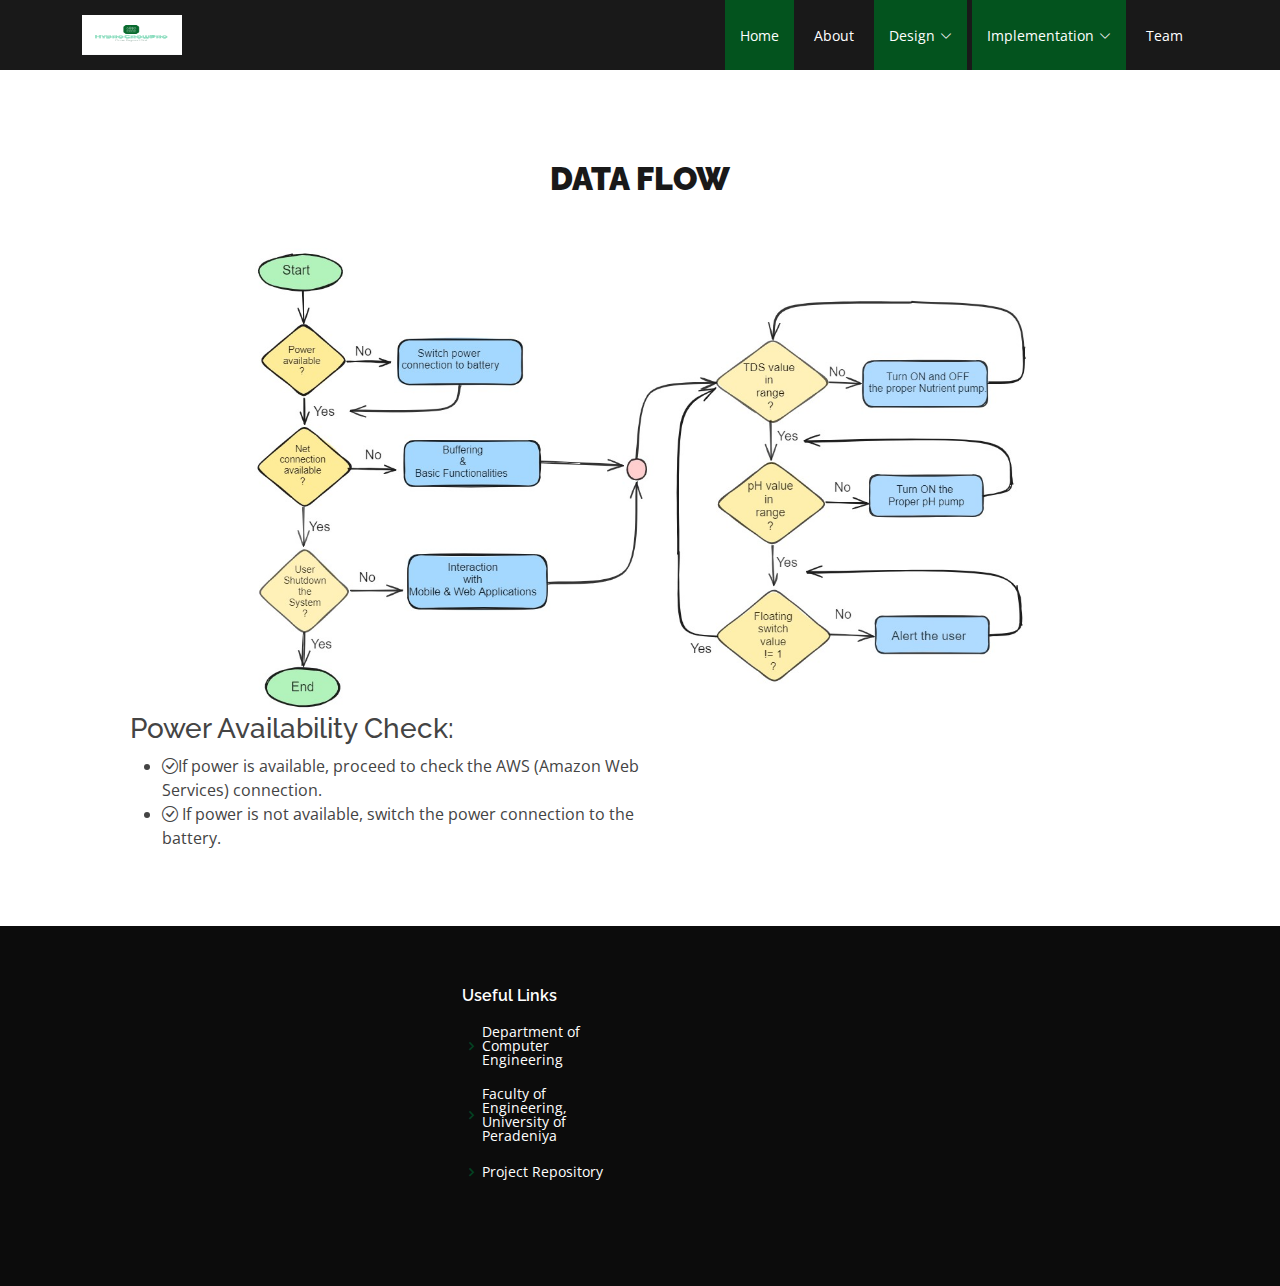
<file: dataflow.html>
<!DOCTYPE html>
<html lang="en">
  <head>
    <meta charset="utf-8" />
    <meta content="width=device-width, initial-scale=1.0" name="viewport" />

    <title>Hydrogrowpro</title>
    <meta content="" name="description" />
    <meta content="" name="keywords" />

    <!-- Favicons
    <link href="assets/img/impax.ico" rel="icon" />
    <link href="assets/img/apple-touch-icon.png" rel="apple-touch-icon" /> -->

    <!-- Google Fonts -->
    <link
      href="https://fonts.googleapis.com/css?family=Open+Sans:300,300i,400,400i,600,600i,700,700i|Raleway:300,300i,400,400i,500,500i,600,600i,700,700i|Poppins:300,300i,400,400i,500,500i,600,600i,700,700i"
      rel="stylesheet"
    />

    <!-- Vendor CSS Files -->
    <link href="assets/vendor/aos/aos.css" rel="stylesheet" />
    <link
      href="assets/vendor/bootstrap/css/bootstrap.min.css"
      rel="stylesheet"
    />
    <link
      href="assets/vendor/bootstrap-icons/bootstrap-icons.css"
      rel="stylesheet"
    />
    <link href="assets/vendor/boxicons/css/boxicons.min.css" rel="stylesheet" />
    <link
      href="assets/vendor/glightbox/css/glightbox.min.css"
      rel="stylesheet"
    />
    <link href="assets/vendor/swiper/swiper-bundle.min.css" rel="stylesheet" />

    <!-- Template Main CSS File -->
    <link href="assets/css/style.css" rel="stylesheet" />
  </head>

  <body>
    <!-- ======= Top Bar ======= -->

    <!-- ======= Header ======= -->
    <header id="header" class="d-flex align-items-center">
      <div class="container d-flex align-items-center justify-content-between">
        <!-- <h1 class="logo"><a href="index.html">Impax</a></h1> -->
        <!-- Uncomment below if you prefer to use an image logo -->
        <a href="index.html" class="logo"
          ><img
            src="assets/img/Logo.png"
            width="100"
            alt=""
            class="img-fluid"
        /></a>

        <nav id="navbar" class="navbar">
          <ul>
            <li><a class="nav-link scrollto active" href="#hero">Home</a></li>
            <li><a class="nav-link scrollto" href="#about">About</a></li>

            
            <li class="dropdown"><a href="#" class="active"><span>Design</span> <i class="bi bi-chevron-down dropdown-indicator"></i></a>
            <ul>
              <li><a href="#solution architecture">High level Solution Architecture</a></li>
              <li><a href="#data flow">Data Flow</a></li>
              <li><a href="#Software">Software Design</a></li>
              <li><a href="#Hardware Infrastructure-Hub">Hardware Design</a></li>
              <li><a href="phase5.html">Security Design</a></li>
            </ul>
          </li>
		  <li class="dropdown"><a href="#" class="active"><span>Implementation</span> <i class="bi bi-chevron-down dropdown-indicator"></i></a>
            <ul>
              <li><a href="">Software Implementation</a></li>
              <li><a href="">Hardware Implemetation</a></li>
              <li><a href="phase3.html">Budget</a></li>
              <li><a href="#Hardware Infrastructure-Hub">Testing</a></li>
              <li><a href="phase5.html">Progress</a></li>
			  <li><a href="phase5.html">User Manual</a></li>
            </ul>
          </li>
           
            <li><a class="nav-link scrollto" href="#team">Team</a></li>
          </ul>
          <i class="bi bi-list mobile-nav-toggle"></i>
        </nav>
        <!-- .navbar -->
      </div>
    </header>
    <!-- End Header -->
	
	<section id="data flow" class="solution architecture">
        <div class="container">
          <div class="section-title">
            
            <h2><b>Data Flow</b></h2>
          </div>

          <div style= "text-align: center;" >
            <img src="./assets/img/dataflow.jpg" alt="data flow" width="70%" >
          </div>
		  
		  <div class="col-lg-6">
            <div class="content ps-lg-5">
              
			  <h3>Power Availability Check:</h3>
              <ul>
                <li><i class="bi bi-check-circle"></i>If power is available, proceed to check the AWS (Amazon Web Services) connection.</li>
                <li><i class="bi bi-check-circle"></i> If power is not available, switch the power connection to the battery.</li>
                
                 </ul>
            </div>
          </div>
		  
		  </section>

 </main>
    <!-- End #main -->

    <!-- ======= Footer ======= -->
    <footer id="footer">
      <div class="footer-top">
        <div class="container">
          <div class="row">
            <div class="col-lg-4 col-md-6"></div>

            <div class="col-lg-2 col-md-6 footer-links">
              <h4>Useful Links</h4>
              <ul>
                <li>
                  <i class="bx bx-chevron-right"></i>
                  <a href="http://www.ce.pdn.ac.lk/"
                    >Department of Computer Engineering</a
                  >
                </li>
                <li>
                  <i class="bx bx-chevron-right"></i>
                  <a href="https://eng.pdn.ac.lk/">
                    Faculty of Engineering, University of Peradeniya</a
                  >
                </li>
                <li>
                  <i class="bx bx-chevron-right"></i>
                  <a href=""
                    >Project Repository</a
                  >
                </li>
              </ul>
            </div>
          </div>
        </div>
      </div>

      <div class="container">
        <div class="credits"></div>
      </div>
    </footer>
    <!-- End Footer -->

    <a
      href="#"
      class="back-to-top d-flex align-items-center justify-content-center"
      ><i class="bi bi-arrow-up-short"></i
    ></a>
    <div id="preloader"></div>

    <!-- Vendor JS Files -->
    <script src="assets/vendor/aos/aos.js"></script>
    <script src="assets/vendor/bootstrap/js/bootstrap.bundle.min.js"></script>
    <script src="assets/vendor/glightbox/js/glightbox.min.js"></script>
    <script src="assets/vendor/isotope-layout/isotope.pkgd.min.js"></script>
    <script src="assets/vendor/swiper/swiper-bundle.min.js"></script>
    <script src="assets/vendor/php-email-form/validate.js"></script>

    <!-- Template Main JS File -->
    <script src="assets/js/main.js"></script>
  </body>
</html>
</file>
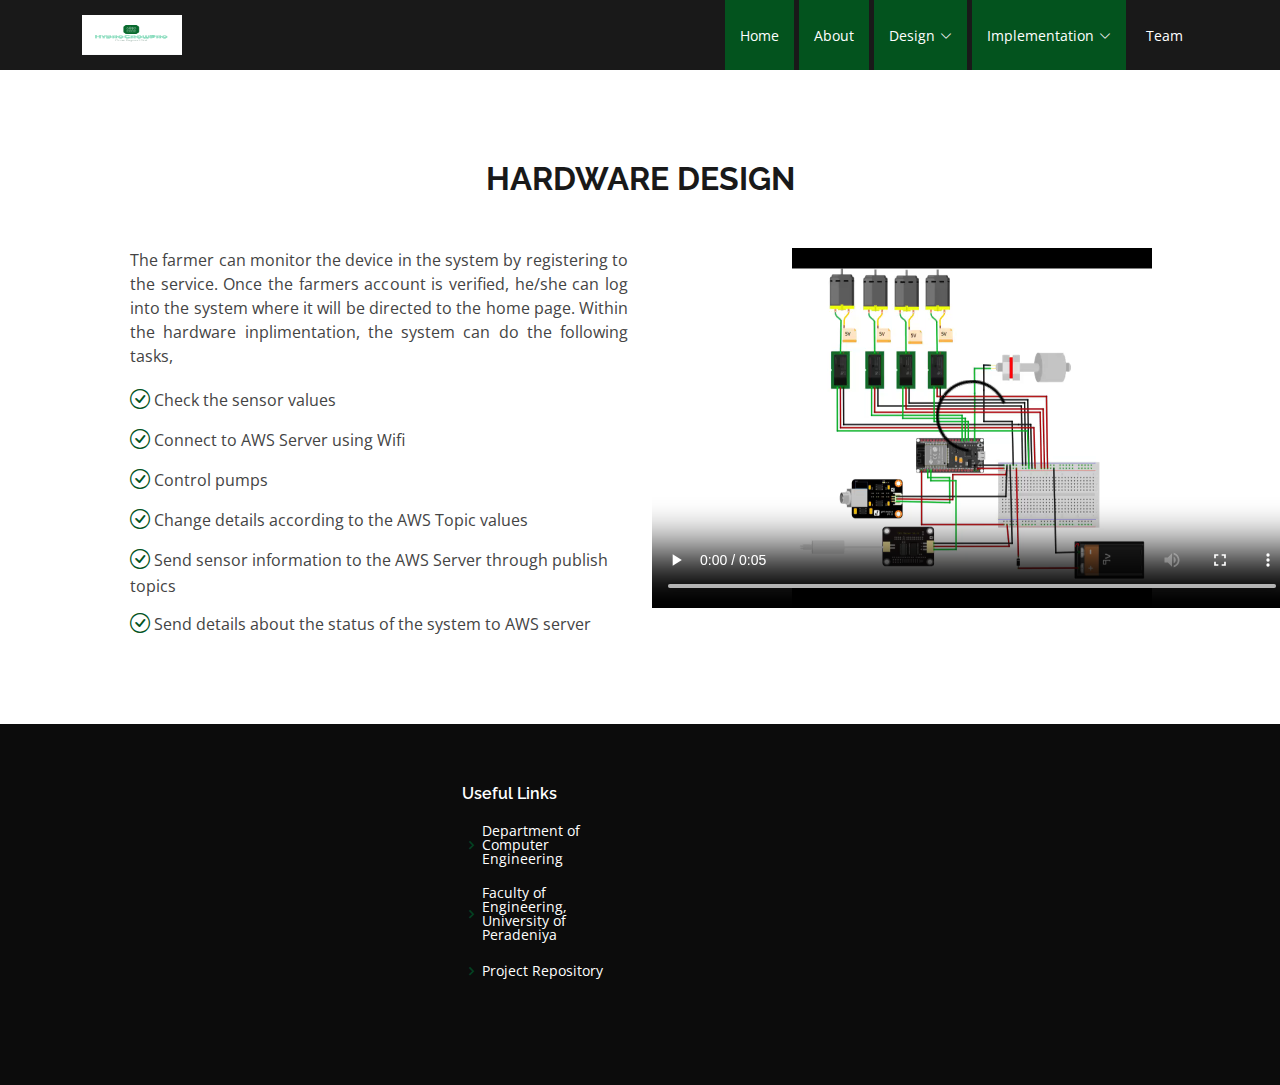
<file: hardware.html>
<!DOCTYPE html>
<html lang="en">
  <head>
    <meta charset="utf-8" />
    <meta content="width=device-width, initial-scale=1.0" name="viewport" />

    <title>Hydrogrowpro</title>
    <meta content="" name="description" />
    <meta content="" name="keywords" />

    <!-- Favicons
    <link href="assets/img/impax.ico" rel="icon" />
    <link href="assets/img/apple-touch-icon.png" rel="apple-touch-icon" /> -->

    <!-- Google Fonts -->
    <link
      href="https://fonts.googleapis.com/css?family=Open+Sans:300,300i,400,400i,600,600i,700,700i|Raleway:300,300i,400,400i,500,500i,600,600i,700,700i|Poppins:300,300i,400,400i,500,500i,600,600i,700,700i"
      rel="stylesheet"
    />

    <!-- Vendor CSS Files -->
    <link href="assets/vendor/aos/aos.css" rel="stylesheet" />
    <link
      href="assets/vendor/bootstrap/css/bootstrap.min.css"
      rel="stylesheet"
    />
    <link
      href="assets/vendor/bootstrap-icons/bootstrap-icons.css"
      rel="stylesheet"
    />
    <link href="assets/vendor/boxicons/css/boxicons.min.css" rel="stylesheet" />
    <link
      href="assets/vendor/glightbox/css/glightbox.min.css"
      rel="stylesheet"
    />
    <link href="assets/vendor/swiper/swiper-bundle.min.css" rel="stylesheet" />

    <!-- Template Main CSS File -->
    <link href="assets/css/style.css" rel="stylesheet" />
  </head>

  <body>
    <!-- ======= Top Bar ======= -->

    <!-- ======= Header ======= -->
    <header id="header" class="d-flex align-items-center">
      <div class="container d-flex align-items-center justify-content-between">
        <!-- <h1 class="logo"><a href="index.html">Impax</a></h1> -->
        <!-- Uncomment below if you prefer to use an image logo -->
        <a href="index.html" class="logo"
          ><img
            src="assets/img/Logo.png"
            width="100"
            alt=""
            class="img-fluid"
        /></a>

        <nav id="navbar" class="navbar">
          <ul>
            <li><a class="nav-link scrollto active" href="#hero">Home</a></li>
            <li><a class="nav-link scrollto" href="#about">About</a></li>

            
            <li class="dropdown"><a href="#" class="active"><span>Design</span> <i class="bi bi-chevron-down dropdown-indicator"></i></a>
            <ul>
              <li><a href="#solution architecture">High level Solution Architecture</a></li>
              <li><a href="#data flow">Data Flow</a></li>
              <li><a href="#Software">Software Design</a></li>
              <li><a href="#Hardware Infrastructure-Hub">Hardware Design</a></li>
              <li><a href="phase5.html">Security Design</a></li>
            </ul>
          </li>
		  <li class="dropdown"><a href="#" class="active"><span>Implementation</span> <i class="bi bi-chevron-down dropdown-indicator"></i></a>
            <ul>
              <li><a href="">Software Implementation</a></li>
              <li><a href="">Hardware Implemetation</a></li>
              <li><a href="phase3.html">Budget</a></li>
              <li><a href="#Hardware Infrastructure-Hub">Testing</a></li>
              <li><a href="phase5.html">Progress</a></li>
			  <li><a href="phase5.html">User Manual</a></li>
            </ul>
          </li>
           
            <li><a class="nav-link scrollto" href="#team">Team</a></li>
          </ul>
          <i class="bi bi-list mobile-nav-toggle"></i>
        </nav>
        <!-- .navbar -->
      </div>
    </header>
    <!-- End Header -->

<section id="about" class="about">
        <div class="container">
          <div class="row">
            <div class="section-title">
	<h2>Hardware Design</h2>
        </div>
		
		<div class="col-lg-6 order-1 order-lg-2" data-aos="fade-left">
              <!-- <img src="assets/img/about.jpg" class="img-fluid" alt="" /> -->
			  <video width="640" height="360" controls>
                <source src="assets/img/hardware.mp4" type="video/mp4">
                <source src="assets/img/hardware.mp4" type="video/ogg">
              Your browser does not support the video tag.
              </video>
              
          </div>
		  
          <div class="col-lg-6">
            <div class="content ps-lg-5">
              <p align="justify" style="margin-top:0; padding:0">
                The farmer can monitor the device in the system by registering to the service. Once the farmers account is verified, he/she can log into the system where it will be directed to the home page. Within the hardware inplimentation, the system can do the following tasks,
             </p>
              <ul>
                <li><i class="bi bi-check-circle"></i>Check the sensor values</li>
                <li><i class="bi bi-check-circle"></i>Connect to AWS Server using Wifi</li>
                <li><i class="bi bi-check-circle"></i>Control pumps</li>
                <li><i class="bi bi-check-circle"></i>Change details according to the AWS Topic values</li>
                <li><i class="bi bi-check-circle"></i>Send sensor information to the AWS Server through publish topics</li>
                <li><i class="bi bi-check-circle"></i>Send details about the status of the system to AWS server</li>
               </ul>
            </div>
          </div>
        </div>

      </div>
    </section>
	
	</main>
    <!-- End #main -->

    <!-- ======= Footer ======= -->
    <footer id="footer">
      <div class="footer-top">
        <div class="container">
          <div class="row">
            <div class="col-lg-4 col-md-6"></div>

            <div class="col-lg-2 col-md-6 footer-links">
              <h4>Useful Links</h4>
              <ul>
                <li>
                  <i class="bx bx-chevron-right"></i>
                  <a href="http://www.ce.pdn.ac.lk/"
                    >Department of Computer Engineering</a
                  >
                </li>
                <li>
                  <i class="bx bx-chevron-right"></i>
                  <a href="https://eng.pdn.ac.lk/">
                    Faculty of Engineering, University of Peradeniya</a
                  >
                </li>
                <li>
                  <i class="bx bx-chevron-right"></i>
                  <a href=""
                    >Project Repository</a
                  >
                </li>
              </ul>
            </div>
          </div>
        </div>
      </div>

      <div class="container">
        <div class="credits"></div>
      </div>
    </footer>
    <!-- End Footer -->

    <a
      href="#"
      class="back-to-top d-flex align-items-center justify-content-center"
      ><i class="bi bi-arrow-up-short"></i
    ></a>
    <div id="preloader"></div>

    <!-- Vendor JS Files -->
    <script src="assets/vendor/aos/aos.js"></script>
    <script src="assets/vendor/bootstrap/js/bootstrap.bundle.min.js"></script>
    <script src="assets/vendor/glightbox/js/glightbox.min.js"></script>
    <script src="assets/vendor/isotope-layout/isotope.pkgd.min.js"></script>
    <script src="assets/vendor/swiper/swiper-bundle.min.js"></script>
    <script src="assets/vendor/php-email-form/validate.js"></script>

    <!-- Template Main JS File -->
    <script src="assets/js/main.js"></script>
  </body>
</html>
</file>
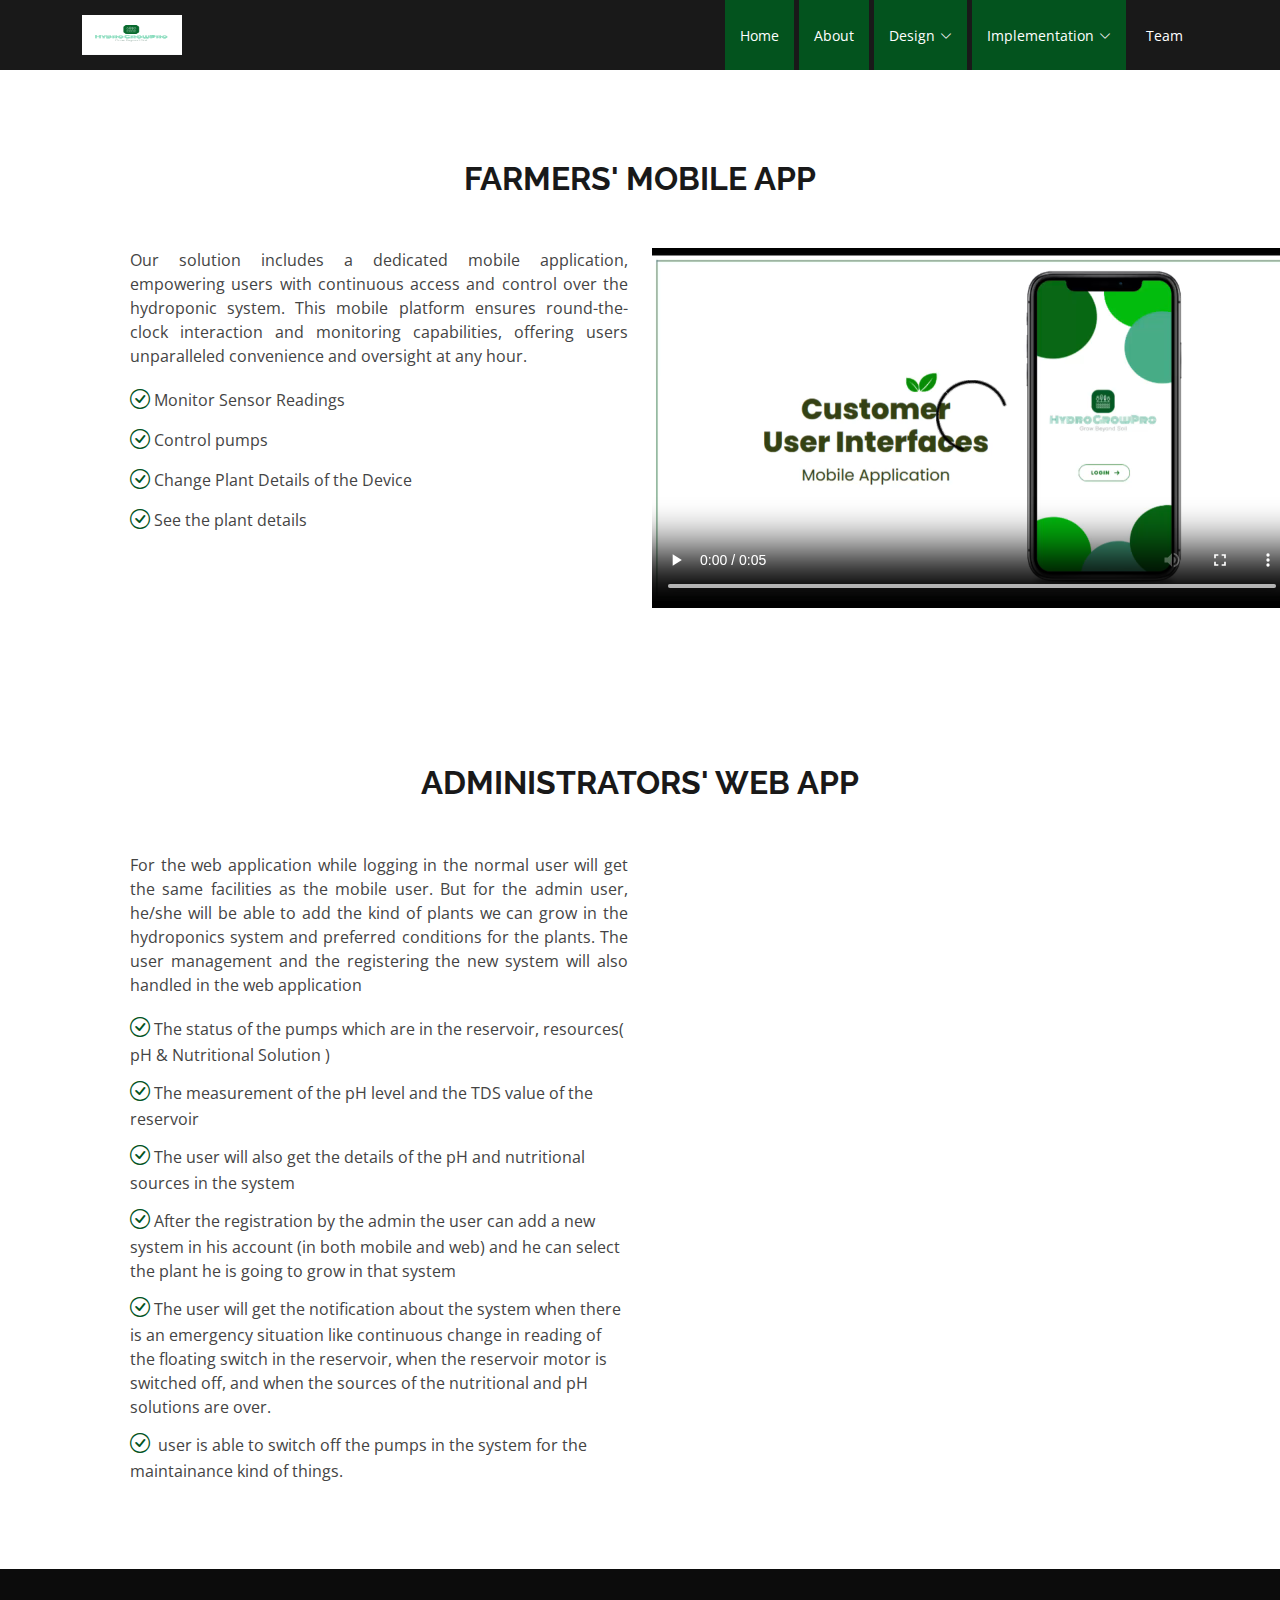
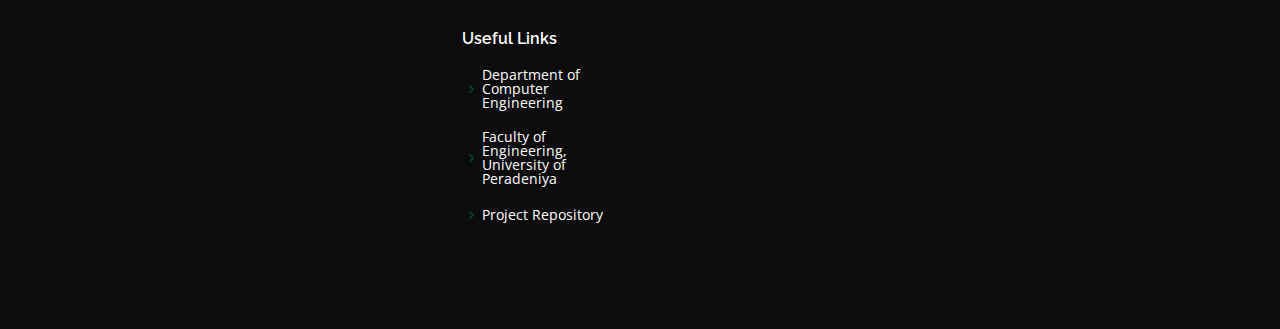
<file: ui.html>
<!DOCTYPE html>
<html lang="en">
  <head>
    <meta charset="utf-8" />
    <meta content="width=device-width, initial-scale=1.0" name="viewport" />

    <title>Hydrogrowpro</title>
    <meta content="" name="description" />
    <meta content="" name="keywords" />

    <!-- Favicons
    <link href="assets/img/impax.ico" rel="icon" />
    <link href="assets/img/apple-touch-icon.png" rel="apple-touch-icon" /> -->

    <!-- Google Fonts -->
    <link
      href="https://fonts.googleapis.com/css?family=Open+Sans:300,300i,400,400i,600,600i,700,700i|Raleway:300,300i,400,400i,500,500i,600,600i,700,700i|Poppins:300,300i,400,400i,500,500i,600,600i,700,700i"
      rel="stylesheet"
    />

    <!-- Vendor CSS Files -->
    <link href="assets/vendor/aos/aos.css" rel="stylesheet" />
    <link
      href="assets/vendor/bootstrap/css/bootstrap.min.css"
      rel="stylesheet"
    />
    <link
      href="assets/vendor/bootstrap-icons/bootstrap-icons.css"
      rel="stylesheet"
    />
    <link href="assets/vendor/boxicons/css/boxicons.min.css" rel="stylesheet" />
    <link
      href="assets/vendor/glightbox/css/glightbox.min.css"
      rel="stylesheet"
    />
    <link href="assets/vendor/swiper/swiper-bundle.min.css" rel="stylesheet" />

    <!-- Template Main CSS File -->
    <link href="assets/css/style.css" rel="stylesheet" />
  </head>

  <body>
    <!-- ======= Top Bar ======= -->

    <!-- ======= Header ======= -->
    <header id="header" class="d-flex align-items-center">
      <div class="container d-flex align-items-center justify-content-between">
        <!-- <h1 class="logo"><a href="index.html">Impax</a></h1> -->
        <!-- Uncomment below if you prefer to use an image logo -->
        <a href="index.html" class="logo"
          ><img
            src="assets/img/Logo.png"
            width="100"
            alt=""
            class="img-fluid"
        /></a>

        <nav id="navbar" class="navbar">
          <ul>
            <li><a class="nav-link scrollto active" href="#hero">Home</a></li>
            <li><a class="nav-link scrollto" href="#about">About</a></li>

            
            <li class="dropdown"><a href="#" class="active"><span>Design</span> <i class="bi bi-chevron-down dropdown-indicator"></i></a>
            <ul>
              <li><a href="#solution architecture">High level Solution Architecture</a></li>
              <li><a href="#data flow">Data Flow</a></li>
              <li><a href="#Software">Software Design</a></li>
              <li><a href="#Hardware Infrastructure-Hub">Hardware Design</a></li>
              <li><a href="phase5.html">Security Design</a></li>
            </ul>
          </li>
		  <li class="dropdown"><a href="#" class="active"><span>Implementation</span> <i class="bi bi-chevron-down dropdown-indicator"></i></a>
            <ul>
              <li><a href="">Software Implementation</a></li>
              <li><a href="">Hardware Implemetation</a></li>
              <li><a href="phase3.html">Budget</a></li>
              <li><a href="#Hardware Infrastructure-Hub">Testing</a></li>
              <li><a href="phase5.html">Progress</a></li>
			  <li><a href="phase5.html">User Manual</a></li>
            </ul>
          </li>
           
            <li><a class="nav-link scrollto" href="#team">Team</a></li>
          </ul>
          <i class="bi bi-list mobile-nav-toggle"></i>
        </nav>
        <!-- .navbar -->
      </div>
    </header>
    <!-- End Header -->

<section id="about" class="about">
        <div class="container">
          <div class="row">
            <div class="section-title">
	<h2>Farmers' Mobile App</h2>
        </div>
		
		<div class="col-lg-6 order-1 order-lg-2" data-aos="fade-left">
              <!-- <img src="assets/img/about.jpg" class="img-fluid" alt="" /> -->
			  <video width="640" height="360" controls>
                <source src="assets/img/mobilevideo.mp4" type="video/mp4">
                <source src="assets/img/mobilevideo.mp4" type="video/ogg">
              Your browser does not support the video tag.
              </video>
              
          </div>
		  
          <div class="col-lg-6">
            <div class="content ps-lg-5">
              <p align="justify" style="margin-top:0; padding:0">
                Our solution includes a dedicated mobile application, empowering users with continuous access and control over the hydroponic system. This mobile platform ensures round-the-clock interaction and monitoring capabilities, offering users unparalleled convenience and oversight at any hour.
              </p>
              <ul>
                <li><i class="bi bi-check-circle"></i>Monitor Sensor Readings</li>
                <li><i class="bi bi-check-circle"></i>Control pumps</li>
                <li><i class="bi bi-check-circle"></i>Change Plant Details of the Device</li>
                <li><i class="bi bi-check-circle"></i>See the plant details</li>
                 </ul>
            </div>
          </div>
        </div>

      </div>
    </section>
	
	<section id="about" class="about">
        <div class="container">
          <div class="row">
            <div class="section-title">
	<h2>Administrators' Web App</h2>
        </div>
		
		<div class="col-lg-6 order-1 order-lg-2" data-aos="fade-left">
              <!-- <img src="assets/img/about.jpg" class="img-fluid" alt="" /> -->
			  <video width="640" height="360" controls>
                <source src="assets/img/webvideo.mp4" type="video/mp4">
                <source src="assets/img/webvideo.mp4" type="video/ogg">
              Your browser does not support the video tag.
              </video>
              
          </div>
		  
          <div class="col-lg-6">
            <div class="content ps-lg-5">
              <p align="justify" style="margin-top:0; padding:0">
               For the web application while logging in the normal user will get the same facilities as the mobile user. But for the admin user, he/she will be able to add the kind of plants we can grow in the hydroponics system and preferred conditions for the plants. The user management and the registering the new system will also handled in the web application
            </p>
              <ul>
                <li><i class="bi bi-check-circle"></i>The status of the pumps which are in the reservoir, resources( pH & Nutritional Solution )</li>
                <li><i class="bi bi-check-circle"></i>The measurement of the pH level and the TDS value of the reservoir</li>
                <li><i class="bi bi-check-circle"></i>The user will also get the details of the pH and nutritional sources in the system</li>
                <li><i class="bi bi-check-circle"></i>After the registration by the admin the user can add a new system in his account (in both mobile and web) and he can select the plant he is going to grow in that system</li>
                <li><i class="bi bi-check-circle"></i>The user will get the notification about the system when there is an emergency situation like continuous change in reading of the floating switch in the reservoir, when the reservoir motor is switched off, and when the sources of the nutritional and pH solutions are over.</li>
                <li><i class="bi bi-check-circle"></i> user is able to switch off the pumps in the system for the maintainance kind of things.</li>
               </ul>
            </div>
          </div>
        </div>

      </div>
    </section>
	
	 </main>
    <!-- End #main -->

    <!-- ======= Footer ======= -->
    <footer id="footer">
      <div class="footer-top">
        <div class="container">
          <div class="row">
            <div class="col-lg-4 col-md-6"></div>

            <div class="col-lg-2 col-md-6 footer-links">
              <h4>Useful Links</h4>
              <ul>
                <li>
                  <i class="bx bx-chevron-right"></i>
                  <a href="http://www.ce.pdn.ac.lk/"
                    >Department of Computer Engineering</a
                  >
                </li>
                <li>
                  <i class="bx bx-chevron-right"></i>
                  <a href="https://eng.pdn.ac.lk/">
                    Faculty of Engineering, University of Peradeniya</a
                  >
                </li>
                <li>
                  <i class="bx bx-chevron-right"></i>
                  <a href=""
                    >Project Repository</a
                  >
                </li>
              </ul>
            </div>
          </div>
        </div>
      </div>

      <div class="container">
        <div class="credits"></div>
      </div>
    </footer>
    <!-- End Footer -->

    <a
      href="#"
      class="back-to-top d-flex align-items-center justify-content-center"
      ><i class="bi bi-arrow-up-short"></i
    ></a>
    <div id="preloader"></div>

    <!-- Vendor JS Files -->
    <script src="assets/vendor/aos/aos.js"></script>
    <script src="assets/vendor/bootstrap/js/bootstrap.bundle.min.js"></script>
    <script src="assets/vendor/glightbox/js/glightbox.min.js"></script>
    <script src="assets/vendor/isotope-layout/isotope.pkgd.min.js"></script>
    <script src="assets/vendor/swiper/swiper-bundle.min.js"></script>
    <script src="assets/vendor/php-email-form/validate.js"></script>

    <!-- Template Main JS File -->
    <script src="assets/js/main.js"></script>
  </body>
</html>
</file>
<file: assets/css/style.css>
/**
* Template Name: Day
* Updated: Sep 18 2023 with Bootstrap v5.3.2
* Template URL: https://bootstrapmade.com/day-multipurpose-html-template-for-free/
* Author: BootstrapMade.com
* License: https://bootstrapmade.com/license/
*/

/*--------------------------------------------------------------
# General
--------------------------------------------------------------*/
body {
  font-family: "Open Sans", sans-serif;
  color: #444444;
}

a {
  color: #03531e;
  text-decoration: none;
}

a:hover {
  color: #e82d2d;
  text-decoration: none;
}

h1,
h2,
h3,
h4,
h5,
h6 {
  font-family: "Raleway", sans-serif;
}

/*--------------------------------------------------------------
# Back to top button
--------------------------------------------------------------*/
.back-to-top {
  position: fixed;
  visibility: hidden;
  opacity: 0;
  right: 15px;
  bottom: 15px;
  z-index: 996;
  background: #03531e;
  width: 40px;
  height: 40px;
  transition: all 0.4s;
}

.back-to-top i {
  font-size: 28px;
  color: #fff;
  line-height: 0;
}

.back-to-top:hover {
  background: #e72323;
  color: #fff;
}

.back-to-top.active {
  visibility: visible;
  opacity: 1;
}

/*--------------------------------------------------------------
# Preloader
--------------------------------------------------------------*/
#preloader {
  position: fixed;
  top: 0;
  left: 0;
  right: 0;
  bottom: 0;
  z-index: 9999;
  overflow: hidden;
  background: #fff;
}

#preloader:before {
  content: "";
  position: fixed;
  top: calc(50% - 30px);
  left: calc(50% - 30px);
  border: 6px solid #03531e;
  border-top-color: #efefef;
  border-radius: 50%;
  width: 60px;
  height: 60px;
  animation: animate-preloader 1s linear infinite;
}

@keyframes animate-preloader {
  0% {
    transform: rotate(0deg);
  }

  100% {
    transform: rotate(360deg);
  }
}

/*--------------------------------------------------------------
# Disable aos animation delay on mobile devices
--------------------------------------------------------------*/
@media screen and (max-width: 768px) {
  [data-aos-delay] {
    transition-delay: 0 !important;
  }
}

/*--------------------------------------------------------------
# Top Bar
--------------------------------------------------------------*/
#topbar {
  background: #191919;
  font-size: 15px;
  height: 40px;
  padding: 0;
  color: rgba(255, 255, 255, 0.6);
}

#topbar .contact-info a {
  line-height: 0;
  color: rgba(255, 255, 255, 0.6);
  transition: 0.3s;
}

#topbar .contact-info a:hover {
  color: #fff;
}

#topbar .contact-info i {
  color: #03531e;
  line-height: 0;
  margin-right: 5px;
}

#topbar .contact-info .phone-icon {
  margin-left: 15px;
}

#topbar .social-links a {
  color: rgba(255, 255, 255, 0.6);
  padding: 4px 12px;
  display: inline-block;
  line-height: 1px;
  transition: 0.3s;
}

#topbar .social-links a:hover {
  color: #fff;
}

/*--------------------------------------------------------------
# Header
--------------------------------------------------------------*/
#header {
  background: rgba(25, 25, 25, 0.95);
  transition: all 0.5s;
  z-index: 997;
  height: 70px;
}

#header.fixed-top {
  background: #191919;
}

#header .logo {
  font-size: 30px;
  margin: 0;
  padding: 0;
  line-height: 1;
  font-weight: 700;
  letter-spacing: 2px;
  text-transform: uppercase;
}

#header .logo a {
  color: #fff;
}

#header .logo img {
  max-height: 40px;
}

.scrolled-offset {
  margin-top: 70px;
}

/*--------------------------------------------------------------
# Navigation Menu
--------------------------------------------------------------*/
/**
* Desktop Navigation 
*/
.navbar {
  padding: 0;
}

.navbar ul {
  margin: 0;
  padding: 0;
  display: flex;
  list-style: none;
  align-items: center;
}

.navbar li {
  position: relative;
}

.navbar>ul>li {
  margin-left: 5px;
}

.navbar a,
.navbar a:focus {
  display: flex;
  align-items: center;
  justify-content: space-between;
  padding: 25px 15px 24px 15px;
  font-size: 14px;
  color: #fff;
  white-space: nowrap;
  transition: 0.3s;
}

.navbar a i,
.navbar a:focus i {
  font-size: 12px;
  line-height: 0;
  margin-left: 5px;
}

.navbar a:hover,
.navbar .active,
.navbar .active:focus,
.navbar li:hover>a {
  background: #03531e;
}

.navbar .dropdown ul {
  display: block;
  position: absolute;
  left: 0;
  top: calc(100% + 30px);
  margin: 0;
  padding: 10px 0;
  z-index: 99;
  opacity: 0;
  visibility: hidden;
  background: #fff;
  box-shadow: 0px 0px 30px rgba(127, 137, 161, 0.25);
  transition: 0.3s;
}

.navbar .dropdown ul li {
  min-width: 200px;
}

.navbar .dropdown ul a {
  padding: 10px 20px;
  color: #191919;
}

.navbar .dropdown ul a i {
  font-size: 12px;
}

.navbar .dropdown ul a:hover,
.navbar .dropdown ul .active:hover,
.navbar .dropdown ul li:hover>a {
  color: #fff;
}

.navbar .dropdown:hover>ul {
  opacity: 1;
  top: 100%;
  visibility: visible;
}

.navbar .dropdown .dropdown ul {
  top: 0;
  left: calc(100% - 30px);
  visibility: hidden;
}

.navbar .dropdown .dropdown:hover>ul {
  opacity: 1;
  top: 0;
  left: 100%;
  visibility: visible;
}

@media (max-width: 1366px) {
  .navbar .dropdown .dropdown ul {
    left: -90%;
  }

  .navbar .dropdown .dropdown:hover>ul {
    left: -100%;
  }
}

/**
* Mobile Navigation 
*/
.mobile-nav-toggle {
  color: #fff;
  font-size: 28px;
  cursor: pointer;
  display: none;
  line-height: 0;
  transition: 0.5s;
}

.mobile-nav-toggle.bi-x {
  color: #03531e;
}

@media (max-width: 991px) {
  .mobile-nav-toggle {
    display: block;
  }

  .navbar ul {
    display: none;
  }
}

.navbar-mobile {
  position: fixed;
  overflow: hidden;
  top: 0;
  right: 0;
  left: 0;
  bottom: 0;
  background: rgba(0, 0, 0, 0.9);
  transition: 0.3s;
  z-index: 999;
}

.navbar-mobile .mobile-nav-toggle {
  position: absolute;
  top: 15px;
  right: 15px;
}

.navbar-mobile ul {
  display: block;
  position: absolute;
  top: 55px;
  right: 15px;
  bottom: 15px;
  left: 15px;
  padding: 10px 0;
  background-color: #fff;
  overflow-y: auto;
  transition: 0.3s;
}

.navbar-mobile a,
.navbar-mobile a:focus {
  padding: 10px 20px;
  font-size: 15px;
  color: #191919;
}

.navbar-mobile a:hover,
.navbar-mobile .active,
.navbar-mobile li:hover>a {
  color: #03531e;
  background: none;
}

.navbar-mobile .getstarted,
.navbar-mobile .getstarted:focus {
  margin: 15px;
}

.navbar-mobile .dropdown ul {
  position: static;
  display: none;
  margin: 10px 20px;
  padding: 10px 0;
  z-index: 99;
  opacity: 1;
  visibility: visible;
  background: #fff;
  box-shadow: 0px 0px 30px rgba(127, 137, 161, 0.25);
}

.navbar-mobile .dropdown ul li {
  min-width: 200px;
}

.navbar-mobile .dropdown ul a {
  padding: 10px 20px;
}

.navbar-mobile .dropdown ul a i {
  font-size: 12px;
}

.navbar-mobile .dropdown ul a:hover,
.navbar-mobile .dropdown ul .active:hover,
.navbar-mobile .dropdown ul li:hover>a {
  color: #03531e;
}

.navbar-mobile .dropdown>.dropdown-active {
  display: block;
}

/*--------------------------------------------------------------
# Hero Section
--------------------------------------------------------------*/
#hero {
  width: 100%;
  height: calc(100vh - 110px);
  background: url("../img/Hydro.jpg") top center;
  background-size: cover;
  position: relative;
}

#hero:before {
  content: "";
  background: rgba(0, 0, 0, 0.5);
  position: absolute;
  bottom: 0;
  top: 0;
  left: 0;
  right: 0;
}

#hero h1 {
  margin: 0 0 10px 0;
  font-size: 48px;
  font-weight: 700;
  line-height: 56px;
  text-transform: uppercase;
  color: #fff;
}

#hero h2 {
  color: #eee;
  margin-bottom: 30px;
  font-size: 24px;
}

#hero .btn-get-started {
  font-family: "Raleway", sans-serif;
  text-transform: uppercase;
  font-weight: 500;
  font-size: 14px;
  letter-spacing: 0.5px;
  display: inline-block;
  padding: 10px 28px;
  transition: 0.5s;
  border: 2px solid #fff;
  color: #fff;
}

#hero .btn-get-started:hover {
  background: #03531e;
  border-color: #03531e;
}

@media (min-width: 1024px) {
  #hero {
    background-attachment: fixed;
  }
}

@media (max-width: 768px) {
  #hero {
    text-align: center;
  }

  #hero .container {
    padding-top: 40px;
  }

  #hero h1 {
    font-size: 28px;
    line-height: 36px;
  }

  #hero h2 {
    font-size: 18px;
    line-height: 24px;
    margin-bottom: 30px;
  }
}

/*--------------------------------------------------------------
# Sections General
--------------------------------------------------------------*/
section {
  padding: 60px 0;
  overflow: hidden;
}

.section-title {
  text-align: center;
  padding: 30px 0;
  position: relative;
}
.section-title-sub{
  text-align: center;
  padding: 30px 0;
  position: relative;
}
.section-title-sub h4{
  font-size: 22px;
  font-weight: 700;
  text-transform: uppercase;
  margin-bottom: 50px;
  padding-bottom: 0;
  color: #27af33;
  position: relative;
  z-index: 2;
	
}

.section-title h2 {
  font-size: 32px;
  font-weight: 700;
  text-transform: uppercase;
  margin-bottom: 20px;
  padding-bottom: 0;
  color: #191919;
  position: relative;
  z-index: 2;
}

.section-title span {
  position: absolute;
  top: 30px;
  color: #f4f4f4;
  left: 0;
  right: 0;
  z-index: 1;
  font-weight: 700;
  font-size: 52px;
  text-transform: uppercase;
  line-height: 0;
}

.section-title p {
  margin-bottom: 0;
  position: relative;
  z-index: 2;
}

@media (max-width: 575px) {
  .section-title h2 {
    font-size: 28px;
    margin-bottom: 15px;
  }

  .section-title span {
    font-size: 38px;
  }
}

/*--------------------------------------------------------------
# About
--------------------------------------------------------------*/
.about .content h3 {
  font-weight: 600;
  font-size: 26px;
}

.about .content ul {
  list-style: none;
  padding: 0;
}

.about .content ul li {
  padding-bottom: 10px;
}

.about .content ul i {
  font-size: 20px;
  padding-right: 4px;
  color: #03531e;
}

.about .content p:last-child {
  margin-bottom: 0;
}

/*--------------------------------------------------------------
# Why Us
--------------------------------------------------------------*/
.why-us {
  padding-top: 10px;
}

.why-us .box {
  padding: 50px 30px;
  box-shadow: 0px 2px 15px rgba(0, 0, 0, 0.1);
  transition: all ease-in-out 0.3s;
}

.why-us .box span {
  display: block;
  font-size: 28px;
  font-weight: 700;
  color: #ed5b5b;
}

.why-us .box h4 {
  font-size: 24px;
  font-weight: 600;
  padding: 0;
  margin: 20px 0;
  color: #191919;
}

.why-us .box p {
  color: #aaaaaa;
  font-size: 15px;
  margin: 0;
  padding: 0;
}

.why-us .box:hover {
  background: #03531e;
  padding: 30px 30px 70px 30px;
  box-shadow: 10px 15px 30px rgba(0, 0, 0, 0.18);
}

.why-us .box:hover span,
.why-us .box:hover h4,
.why-us .box:hover p {
  color: #fff;
}

/*--------------------------------------------------------------
# Clients
--------------------------------------------------------------*/
.clients {
  background: #f2f2f2;
  padding: 15px 0;
  text-align: center;
}

.clients img {
  width: 50%;
  filter: grayscale(100);
  transition: all 0.4s ease-in-out;
  display: inline-block;
  padding: 15px 0;
}

.clients img:hover {
  filter: none;
  transform: scale(1.2);
}

@media (max-width: 768px) {
  .clients img {
    width: 40%;
  }
}
/*-------------------------------------------------------------
# Problem
---------------------------------------------------------------*/
.problem {
  display: flex;
  align-items: center;
  padding: 0px 0px;
}

.problem .details {
  flex: 1;
}

.problem p {
  margin-bottom: 20px;
}

.problem img {
  flex: 2;
  border-radius: 8px;
}



/*--------------------------------------------------------------
# Services
--------------------------------------------------------------*/
.services .icon-box {
  text-align: center;
  padding: 80px 20px;
  transition: all ease-in-out 0.3s;
  box-shadow: 0px 2px 15px rgba(0, 0, 0, 0.1);
}

.services .icon-box .icon {
  margin: 0 auto;
  width: 64px;
  height: 64px;
  background: #03531e;
  transition: all 0.3s ease-out 0s;
  display: flex;
  align-items: center;
  justify-content: center;
  margin-bottom: 20px;
  transform-style: preserve-3d;
  position: relative;
  z-index: 2;
}

.services .icon-box .icon i {
  color: #fff;
  font-size: 28px;
  transition: ease-in-out 0.3s;
}

.services .icon-box .icon::before {
  position: absolute;
  content: "";
  left: -8px;
  top: -8px;
  height: 100%;
  width: 100%;
  background: rgba(204, 22, 22, 0.15);
  transition: all 0.3s ease-out 0s;
  transform: translateZ(-1px);
  z-index: -1;
}

.services .icon-box h4 {
  font-weight: 700;
  margin-bottom: 15px;
  font-size: 24px;
}

.services .icon-box h4 a {
  color: #191919;
}

.services .icon-box p {
  line-height: 24px;
  font-size: 14px;
  margin-bottom: 0;
}

.services .icon-box:hover {
  background: #03531e;
  border-color: #03531e;
  padding: 70px 20px 90px 20px;
}

.services .icon-box:hover .icon {
  background: #fff;
}

.services .icon-box:hover .icon i {
  color: #03531e;
}

.services .icon-box:hover .icon::before {
  background: rgba(255, 255, 255, 0.3);
}

.services .icon-box:hover h4 a,
.services .icon-box:hover p {
  color: #fff;
}

/*--------------------------------------------------------------
# Cta
--------------------------------------------------------------*/
.cta {
  background: linear-gradient(rgba(2, 2, 2, 0.5), rgba(0, 0, 0, 0.5)), url("../img/cta-bg.jpg") fixed center center;
  background-size: cover;
  padding: 120px 0;
}

.cta h3 {
  color: #fff;
  font-size: 28px;
  font-weight: 700;
}

.cta p {
  color: #fff;
}

.cta .cta-btn {
  font-family: "Raleway", sans-serif;
  text-transform: uppercase;
  font-weight: 500;
  font-size: 14px;
  letter-spacing: 1px;
  display: inline-block;
  padding: 10px 28px;
  transition: 0.5s;
  margin-top: 10px;
  border: 2px solid #fff;
  color: #fff;
}

.cta .cta-btn:hover {
  background: #03531e;
  border: 2px solid #03531e;
}

/*--------------------------------------------------------------
# Portfolio
--------------------------------------------------------------*/
.portfolio #portfolio-flters {
  padding: 0;
  margin: 0 auto 25px auto;
  list-style: none;
  text-align: center;
  border-radius: 50px;
}

.portfolio #portfolio-flters li {
  cursor: pointer;
  display: inline-block;
  padding: 10px 15px;
  font-size: 15px;
  font-weight: 500;
  line-height: 1;
  text-transform: uppercase;
  color: #444444;
  margin-bottom: 5px;
  transition: all 0.3s ease-in-out;
  font-family: "Poppins", sans-serif;
}

.portfolio #portfolio-flters li:hover,
.portfolio #portfolio-flters li.filter-active {
  color: #e82d2d;
}

.portfolio #portfolio-flters li:last-child {
  margin-right: 0;
}

.portfolio .portfolio-item {
  margin-bottom: 30px;
}

.portfolio .portfolio-item .portfolio-info {
  opacity: 0;
  position: absolute;
  left: 30px;
  right: 30px;
  bottom: 0;
  z-index: 3;
  transition: all ease-in-out 0.3s;
  background: rgba(255, 255, 255, 0.9);
  padding: 15px;
}

.portfolio .portfolio-item .portfolio-info h4 {
  font-size: 18px;
  color: #fff;
  font-weight: 600;
  color: #191919;
}

.portfolio .portfolio-item .portfolio-info p {
  color: #4c4c4c;
  font-size: 14px;
  margin-bottom: 0;
}

.portfolio .portfolio-item .portfolio-info .preview-link,
.portfolio .portfolio-item .portfolio-info .details-link {
  position: absolute;
  right: 40px;
  font-size: 24px;
  top: calc(50% - 18px);
  color: #333333;
}

.portfolio .portfolio-item .portfolio-info .preview-link:hover,
.portfolio .portfolio-item .portfolio-info .details-link:hover {
  color: #03531e;
}

.portfolio .portfolio-item .portfolio-info .details-link {
  right: 10px;
}

.portfolio .portfolio-item .portfolio-links {
  opacity: 0;
  left: 0;
  right: 0;
  text-align: center;
  z-index: 3;
  position: absolute;
  transition: all ease-in-out 0.3s;
}

.portfolio .portfolio-item .portfolio-links a {
  color: #fff;
  margin: 0 2px;
  font-size: 28px;
  display: inline-block;
  transition: 0.3s;
}

.portfolio .portfolio-item .portfolio-links a:hover {
  color: #074227;
}

.portfolio .portfolio-item:hover .portfolio-info {
  opacity: 1;
  bottom: 20px;
}

/*--------------------------------------------------------------
# Portfolio Details
--------------------------------------------------------------*/
.portfolio-details {
  padding-top: 40px;
}

.portfolio-details .portfolio-details-slider img {
  width: 100%;
}

.portfolio-details .portfolio-details-slider .swiper-pagination {
  margin-top: 20px;
  position: relative;
}

.portfolio-details .portfolio-details-slider .swiper-pagination .swiper-pagination-bullet {
  width: 12px;
  height: 12px;
  background-color: #fff;
  opacity: 1;
  border: 1px solid #03531e;
}

.portfolio-details .portfolio-details-slider .swiper-pagination .swiper-pagination-bullet-active {
  background-color: #03531e;
}

.portfolio-details .portfolio-info {
  padding: 30px;
  box-shadow: 0px 0 30px rgba(25, 25, 25, 0.08);
}

.portfolio-details .portfolio-info h3 {
  font-size: 22px;
  font-weight: 700;
  margin-bottom: 20px;
  padding-bottom: 20px;
  border-bottom: 1px solid #eee;
}

.portfolio-details .portfolio-info ul {
  list-style: none;
  padding: 0;
  font-size: 15px;
}

.portfolio-details .portfolio-info ul li+li {
  margin-top: 10px;
}

.portfolio-details .portfolio-description {
  padding-top: 30px;
}

.portfolio-details .portfolio-description h2 {
  font-size: 26px;
  font-weight: 700;
  margin-bottom: 20px;
}

.portfolio-details .portfolio-description p {
  padding: 0;
}

/*--------------------------------------------------------------
# Pricing
--------------------------------------------------------------*/
.pricing .box {
  padding: 20px;
  background: #f9f9f9;
  text-align: center;
  border-radius: 8px;
  position: relative;
  overflow: hidden;
}

.pricing .box h3 {
  font-weight: 400;
  padding: 15px;
  font-size: 18px;
  text-transform: uppercase;
  font-weight: 600;
  color: #191919;
}

.pricing .box h4 {
  font-size: 42px;
  color: #03531e;
  font-weight: 500;
  font-family: "Open Sans", sans-serif;
  margin-bottom: 20px;
}

.pricing .box h4 sup {
  font-size: 20px;
  top: -15px;
  left: -3px;
}

.pricing .box h4 span {
  color: #bababa;
  font-size: 16px;
  font-weight: 300;
}

.pricing .box ul {
  padding: 0;
  list-style: none;
  color: #191919;
  text-align: center;
  line-height: 20px;
  font-size: 14px;
}

.pricing .box ul li {
  padding-bottom: 16px;
}

.pricing .box ul i {
  color: #03531e;
  font-size: 18px;
  padding-right: 4px;
}

.pricing .box ul .na {
  color: #ccc;
  text-decoration: line-through;
}

.pricing .box .btn-wrap {
  padding: 15px;
  text-align: center;
}

.pricing .box .btn-buy {
  background: #03531e;
  display: inline-block;
  padding: 10px 40px;
  color: #fff;
  transition: none;
  font-size: 14px;
  font-weight: 400;
  font-family: "Raleway", sans-serif;
  font-weight: 600;
  transition: 0.3s;
}

.pricing .box .btn-buy:hover {
  background: #e82d2d;
}

.pricing .featured {
  background: #03531e;
  box-shadow: none;
  color: #fff;
}

.pricing .featured h3,
.pricing .featured h4,
.pricing .featured ul,
.pricing .featured ul li,
.pricing .featured ul .na {
  color: #fff;
}

.pricing .featured h4 span {
  color: rgba(255, 255, 255, 0.58);
}

.pricing .featured .btn-wrap {
  padding: 15px;
  text-align: center;
}

.pricing .featured .btn-buy {
  background: rgba(255, 255, 255, 0.2);
}

.pricing .featured .btn-buy:hover {
  background: #fff;
  color: #03531e;
}

/*--------------------------------------------------------------
# Team
--------------------------------------------------------------*/
.team .member {
  text-align: center;
  margin-bottom: 20px;
  box-shadow: 0px 0px 12px 0px rgba(0, 0, 0, 0.1);
  padding: 30px 20px;
  background: #fff;
}

.team .member img {
  max-width: 60%;
  border-radius: 50%;
  margin: 0 0 30px 0;
}

.team .member h4 {
  font-weight: 700;
  margin-bottom: 2px;
  font-size: 18px;
}

.team .member span {
  font-style: italic;
  display: block;
  font-size: 13px;
}

.team .member p {
  padding-top: 10px;
  font-size: 14px;
  font-style: italic;
  color: #aaaaaa;
}

.team .member .social {
  margin-top: 15px;
}

.team .member .social a {
  color: #919191;
  transition: 0.3s;
}

.team .member .social a:hover {
  color: #03531e;
}

.team .member .social i {
  font-size: 18px;
  margin: 0 2px;
}

/*--------------------------------------------------------------
# Contact
--------------------------------------------------------------*/
.contact .info-box {
  color: #444444;
  text-align: center;
  box-shadow: 0 0 30px rgba(214, 215, 216, 0.6);
  padding: 20px 0 30px 0;
}

.contact .info-box i {
  font-size: 32px;
  color: #03531e;
  border-radius: 50%;
  padding: 8px;
  border: 2px dotted #f5a0a0;
}

.contact .info-box h3 {
  font-size: 20px;
  color: #777777;
  font-weight: 700;
  margin: 10px 0;
}

.contact .info-box p {
  padding: 0;
  line-height: 24px;
  font-size: 14px;
  margin-bottom: 0;
}

.contact .php-email-form {
  box-shadow: 0 0 30px rgba(214, 215, 216, 0.6);
  padding: 30px;
}

.contact .php-email-form .error-message {
  display: none;
  color: #fff;
  background: #ed3c0d;
  text-align: left;
  padding: 15px;
  font-weight: 600;
}

.contact .php-email-form .error-message br+br {
  margin-top: 25px;
}

.contact .php-email-form .sent-message {
  display: none;
  color: #fff;
  background: #18d26e;
  text-align: center;
  padding: 15px;
  font-weight: 600;
}

.contact .php-email-form .loading {
  display: none;
  background: #fff;
  text-align: center;
  padding: 15px;
}

.contact .php-email-form .loading:before {
  content: "";
  display: inline-block;
  border-radius: 50%;
  width: 24px;
  height: 24px;
  margin: 0 10px -6px 0;
  border: 3px solid #18d26e;
  border-top-color: #eee;
  animation: animate-loading 1s linear infinite;
}

.contact .php-email-form input,
.contact .php-email-form textarea {
  border-radius: 0;
  box-shadow: none;
  font-size: 14px;
}

.contact .php-email-form input::focus,
.contact .php-email-form textarea::focus {
  background-color: #03531e;
}

.contact .php-email-form input {
  padding: 10px 15px;
}

.contact .php-email-form textarea {
  padding: 12px 15px;
}

.contact .php-email-form button[type=submit] {
  background: #03531e;
  border: 0;
  padding: 10px 24px;
  color: #fff;
  transition: 0.4s;
}

.contact .php-email-form button[type=submit]:hover {
  background: #e82d2d;
}

@keyframes animate-loading {
  0% {
    transform: rotate(0deg);
  }

  100% {
    transform: rotate(360deg);
  }
}

/*--------------------------------------------------------------
# Breadcrumbs
--------------------------------------------------------------*/
.breadcrumbs {
  padding: 15px 0;
  background: #efefef;
}

.breadcrumbs h2 {
  font-size: 26px;
  font-weight: 600;
}

.breadcrumbs ol {
  display: flex;
  flex-wrap: wrap;
  list-style: none;
  padding: 0 0 10px 0;
  margin: 0;
  font-size: 14px;
}

.breadcrumbs ol li+li {
  padding-left: 10px;
}

.breadcrumbs ol li+li::before {
  display: inline-block;
  padding-right: 10px;
  color: #333333;
  content: "/";
}

/*--------------------------------------------------------------
# Footer
--------------------------------------------------------------*/
#footer {
  background: #0c0c0c;
  padding: 0 0 30px 0;
  color: #fff;
  font-size: 14px;
}

#footer .footer-top {
  padding: 60px 0 30px 0;
}

#footer .footer-top .footer-info {
  margin-bottom: 15px;
  background: #191919;
  color: #fff;
  border-top: 4px solid #03531e;
  text-align: center;
  padding: 30px 20px;
}

#footer .footer-top .footer-info h3 {
  font-size: 36px;
  margin: 0 0 20px 0;
  padding: 2px 0 2px 0;
  line-height: 1;
  font-weight: 700;
}

#footer .footer-top .footer-info p {
  font-size: 14px;
  line-height: 24px;
  margin-bottom: 0;
  font-family: "Raleway", sans-serif;
}

#footer .footer-top .social-links a {
  font-size: 18px;
  display: inline-block;
  background: #262626;
  color: #fff;
  line-height: 1;
  padding: 8px 0;
  margin-right: 4px;
  border-radius: 50%;
  text-align: center;
  width: 36px;
  height: 36px;
  transition: 0.3s;
}

#footer .footer-top .social-links a:hover {
  background: #03531e;
  color: #fff;
  text-decoration: none;
}

#footer .footer-top h4 {
  font-size: 16px;
  font-weight: 600;
  color: #fff;
  position: relative;
  padding-bottom: 12px;
}

#footer .footer-top .footer-links {
  margin-bottom: 30px;
}

#footer .footer-top .footer-links ul {
  list-style: none;
  padding: 0;
  margin: 0;
}

#footer .footer-top .footer-links ul i {
  padding-right: 2px;
  color: #034223;
  font-size: 18px;
  line-height: 1;
}

#footer .footer-top .footer-links ul li {
  padding: 10px 0;
  display: flex;
  align-items: center;
}

#footer .footer-top .footer-links ul li:first-child {
  padding-top: 0;
}

#footer .footer-top .footer-links ul a {
  color: #fff;
  transition: 0.3s;
  display: inline-block;
  line-height: 1;
}

#footer .footer-top .footer-links ul a:hover {
  color: #eb4444;
}

#footer .footer-top .footer-newsletter form {
  margin-top: 30px;
  background: #fff;
  padding: 6px 10px;
  position: relative;
  border-radius: 4;
}

#footer .footer-top .footer-newsletter form input[type=email] {
  border: 0;
  padding: 4px;
  width: calc(100% - 110px);
}

#footer .footer-top .footer-newsletter form input[type=submit] {
  position: absolute;
  top: 0;
  right: 0;
  bottom: 0;
  border: 0;
  background: none;
  font-size: 16px;
  padding: 0 20px;
  background: #03531e;
  color: #fff;
  transition: 0.3s;
  border-radius: 4;
}

#footer .footer-top .footer-newsletter form input[type=submit]:hover {
  background: #02421d;
}

#footer .copyright {
  border-top: 1px solid #262626;
  text-align: center;
  padding-top: 30px;
}

#footer .credits {
  padding-top: 5px;
  text-align: center;
  font-size: 13px;
  color: #fff;
}

#footer .credits a {
  color: #e82d2d;
}

@media (max-width: 575px) {
  #footer .footer-top .footer-info {
    margin: -20px 0 30px 0;
  }
}
</file>
